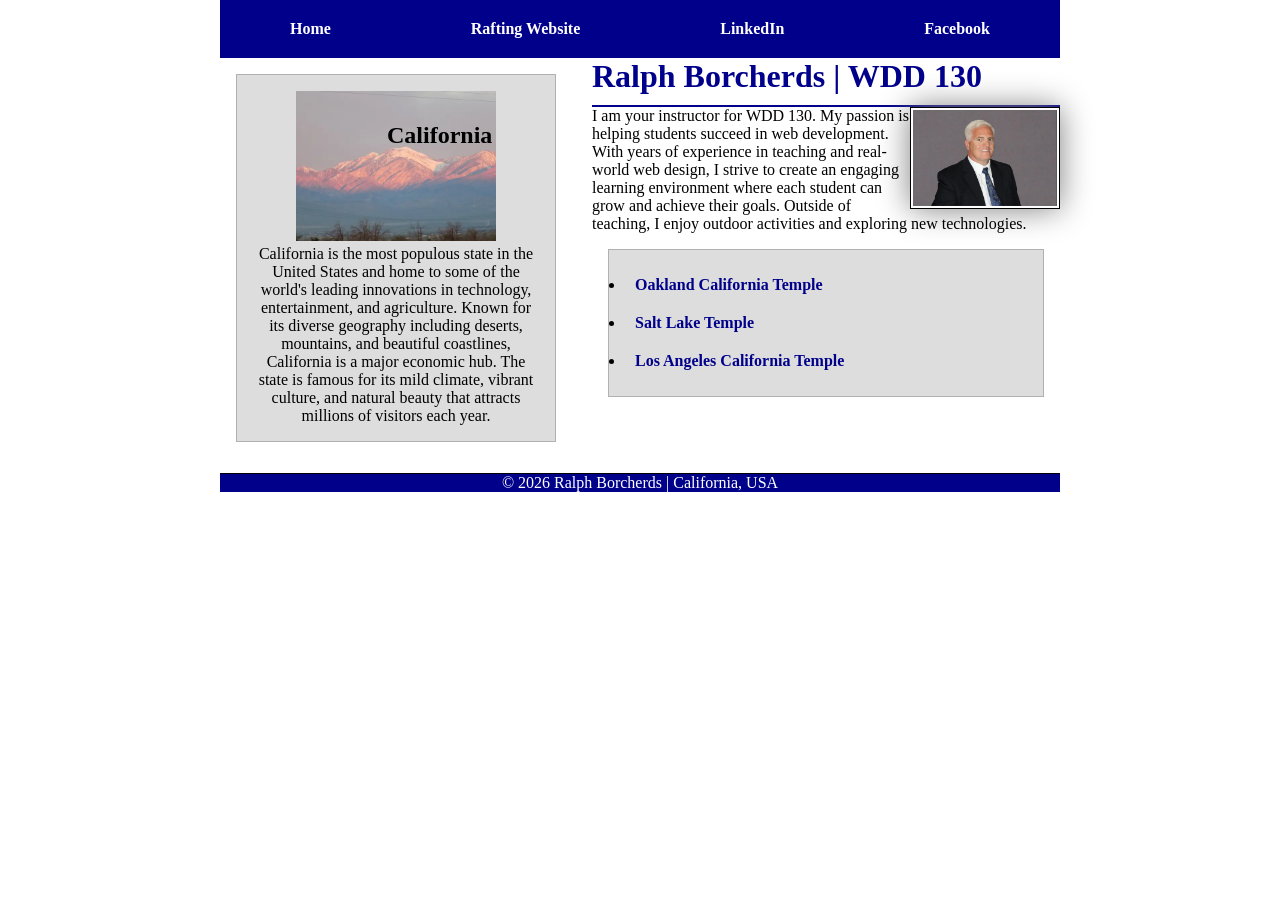
<file: index.html>
<!DOCTYPE html>
<html lang="en">

<head>
    <meta charset="UTF-8">
    <meta name="viewport" content="width=device-width, initial-scale=1.0">
    <meta name="description" content="Ralph Borcherds - WDD 130 Course Homepage">
    <meta name="author" content="Ralph Borcherds">
    <link rel="stylesheet" href="styles/styles.css">
    <title>Ralph Borcherds | WDD 130</title>
</head>

<body>

    <header>
        <nav>
            <a href="#">Home</a>
            <a href="wwr/">Rafting Website</a>
            <a href="https://linkedin.com" target="_blank">LinkedIn</a>
            <a href="https://facebook.com" target="_blank">Facebook</a>
        </nav>
    </header>

    <div class="grid">

        <main>
            <h1>Ralph Borcherds | WDD 130</h1>
            <img src="images/profile.webp" alt="Ralph Borcherds profile picture" width="200">
            <p>I am your instructor for WDD 130. My passion is helping students succeed in web
                development. With years of experience in teaching and real-world web design, I
                strive to
                create an engaging learning environment where each student can grow and achieve
                their
                goals. Outside of teaching, I enjoy outdoor activities and exploring new
                technologies.
            </p>

            <ul class="box">
                <li><a href="https://www.churchofjesuschrist.org/temples/details/oakland-california-temple"
                      target="_blank">Oakland California Temple</a></li>
                <li><a href="https://www.churchofjesuschrist.org/temples/details/salt-lake-temple"
                      target="_blank">Salt Lake Temple</a></li>
                <li><a href="https://www.churchofjesuschrist.org/temples/details/los-angeles-california-temple"
                      target="_blank">Los Angeles California Temple</a></li>
            </ul>
        </main>

        <aside class="box">
            <h2>California</h2>
            <img src="images/ca-desert.webp" alt="California landscape">
            <p>California is the most populous state in the United States and home to some of the
                world's leading innovations in technology, entertainment, and agriculture. Known for
                its
                diverse geography including deserts, mountains, and beautiful coastlines, California
                is
                a major economic hub. The state is famous for its mild climate, vibrant culture, and
                natural beauty that attracts millions of visitors each year.</p>
        </aside>
    </div>

    <footer>
        <p>&copy; 2026 Ralph Borcherds | California, USA</p>
    </footer>
</body>
</html>
</file>
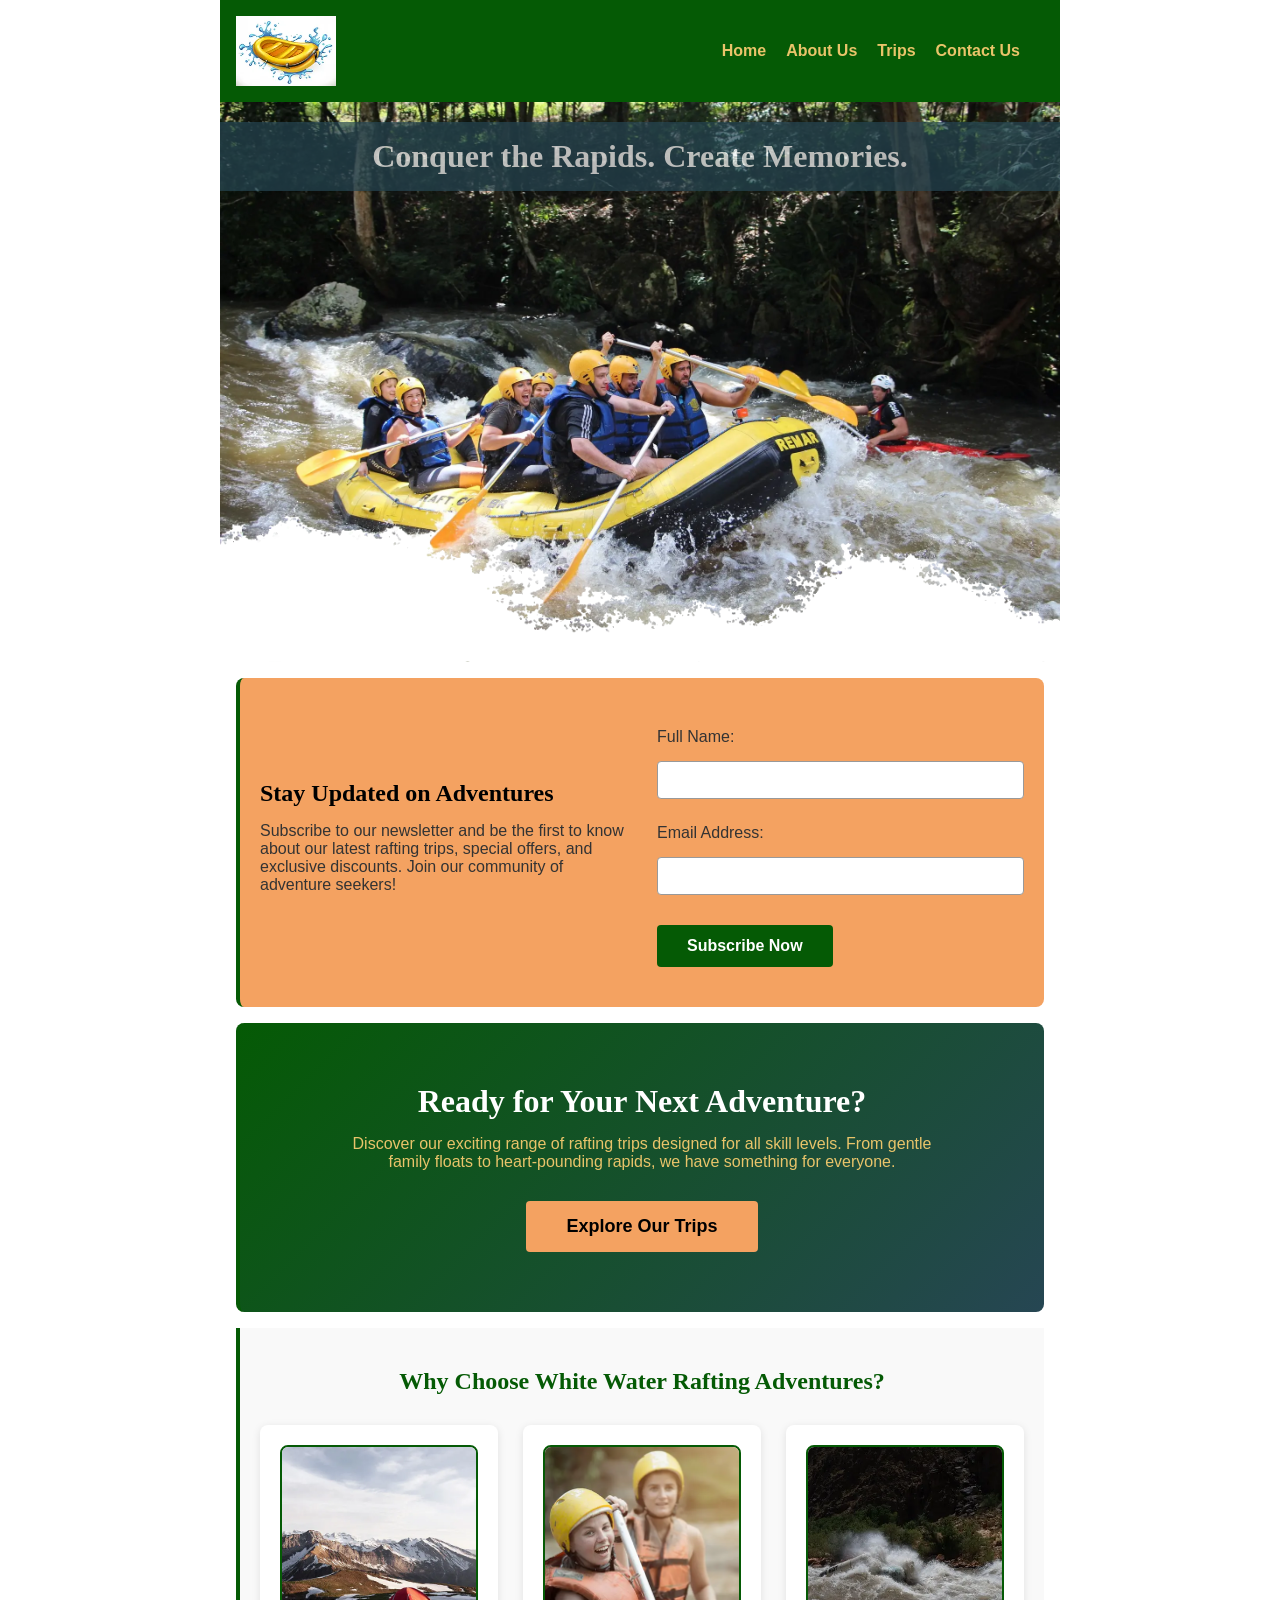
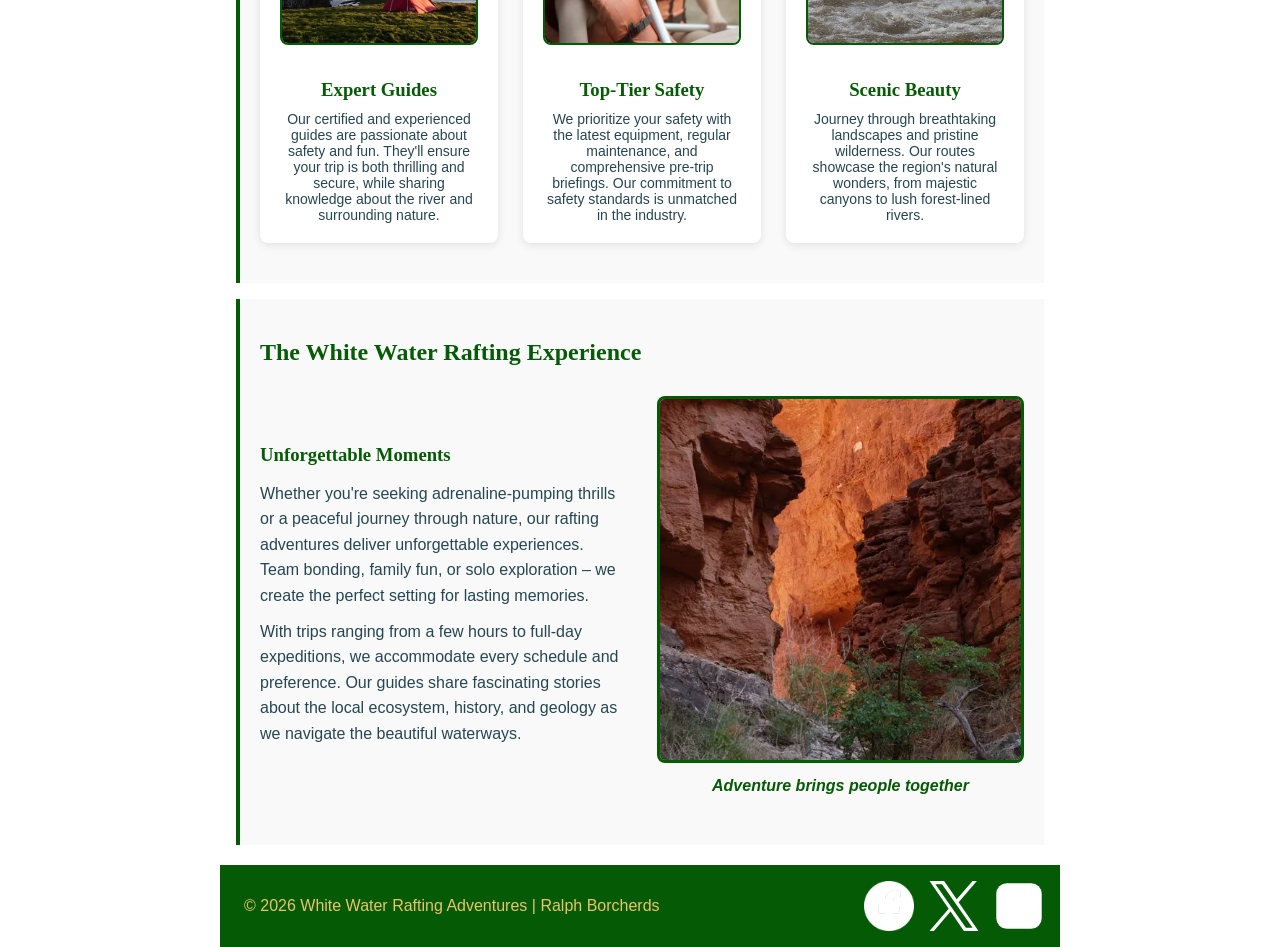
<file: wwr/index.html>
<!DOCTYPE html>
<html lang="en">

<head>
    <meta charset="UTF-8">
    <meta name="viewport" content="width=device-width, initial-scale=1.0">
    <meta name="description"
      content="White Water Rafting Adventures - Experience thrilling white water rafting expeditions with expert guides and unforgettable memories.">
    <meta name="author" content="Ralph Borcherds">
    <link rel="stylesheet" href="styles/rafting.css">
    <title>White Water Rafting Adventures - Home</title>
</head>

<body>

    <header>
        <img src="images/logo-raft-200x139.webp" alt="White Water Rafting Adventures Logo">
        <nav>
            <ul>
                <li><a href="index.html">Home</a></li>
                <li><a href="about.html">About Us</a></li>
                <li><a href="trips.html">Trips</a></li>
                <li><a href="contact.html">Contact Us</a></li>
            </ul>
        </nav>
    </header>

    <main>
        <div class="hero">
            <img src="images/hero-trans-1920x1280.webp" alt="White water rafting adventure">
            <h1>Conquer the Rapids. Create Memories.</h1>
        </div>

        <section class="newsletter-section">
            <div class="newsletter-container">
                <div class="newsletter-text">
                    <h2>Stay Updated on Adventures</h2>
                    <p>Subscribe to our newsletter and be the first to know about our latest rafting
                        trips, special offers, and exclusive discounts. Join our community of
                        adventure seekers!</p>
                </div>
                <form class="newsletter-form">
                    <fieldset>
                        <legend>Newsletter Signup</legend>
                        <label for="nl-name">Full Name:</label>
                        <input type="text" id="nl-name" name="name" required>

                        <label for="nl-email">Email Address:</label>
                        <input type="email" id="nl-email" name="email" required>

                        <button type="submit" class="submit-btn">Subscribe Now</button>
                    </fieldset>
                </form>
            </div>
        </section>

        <section class="cta-section">
            <div class="cta-content">
                <h2>Ready for Your Next Adventure?</h2>
                <p>Discover our exciting range of rafting trips designed for all skill levels. From
                    gentle family floats to heart-pounding rapids, we have something for everyone.
                </p>
                <a href="trips.html" class="cta-btn">Explore Our Trips</a>
            </div>
        </section>

        <section class="offerings-section">
            <h2>Why Choose White Water Rafting Adventures?</h2>
            <div class="offerings-grid">
                <div class="offering-card">
                    <img src="images/tent.webp" alt="Expert guides leading a rafting trip">
                    <h3>Expert Guides</h3>
                    <p>Our certified and experienced guides are passionate about safety and fun.
                        They'll ensure your trip is both thrilling and secure, while sharing
                        knowledge about the river and surrounding nature.</p>
                </div>
                <div class="offering-card">
                    <img src="images/happy-client-600x400.webp" alt="Safety equipment and gear">
                    <h3>Top-Tier Safety</h3>
                    <p>We prioritize your safety with the latest equipment, regular maintenance, and
                        comprehensive pre-trip briefings. Our commitment to safety standards is
                        unmatched in the industry.</p>
                </div>
                <div class="offering-card">
                    <img src="images/hermit1-500x375.webp" alt="Beautiful scenic river landscape">
                    <h3>Scenic Beauty</h3>
                    <p>Journey through breathtaking landscapes and pristine wilderness. Our routes
                        showcase the region's natural wonders, from majestic canyons to lush
                        forest-lined rivers.</p>
                </div>
            </div>
        </section>

        <section class="experience-section">
            <h2>The White Water Rafting Experience</h2>
            <div class="experience-grid">
                <div class="experience-text">
                    <h3>Unforgettable Moments</h3>
                    <p>Whether you're seeking adrenaline-pumping thrills or a peaceful journey
                        through nature, our rafting adventures deliver unforgettable experiences.
                        Team bonding, family fun, or solo exploration – we create the perfect
                        setting for lasting memories.</p>
                    <p>With trips ranging from a few hours to full-day expeditions, we accommodate
                        every schedule and preference. Our guides share fascinating stories about
                        the local ecosystem, history, and geology as we navigate the beautiful
                        waterways.</p>
                </div>
                <figure class="experience-img">
                    <img src="images/side-canyon-sq.webp"
                      alt="Happy group of rafters enjoying their adventure">
                    <figcaption>Adventure brings people together</figcaption>
                </figure>
            </div>
        </section>
    </main>

    <footer>
        <p>&copy; 2026 White Water Rafting Adventures | Ralph Borcherds</p>
        <nav class="socialmedia">
            <a href="https://facebook.com">
                <img src="images/facebook-128x128.webp" alt="Facebook Icon">
            </a>
            <a href="https://linkedin.com">
                <img src="images/x-bw-1200x1227.svg" alt="LinkedIn Icon">
            </a>
            <a href="https://instagram.com">
                <img src="images/insta-square-150x150.svg" alt="Instagram Icon">
            </a>
        </nav>
    </footer>
</body>

</html>
</file>
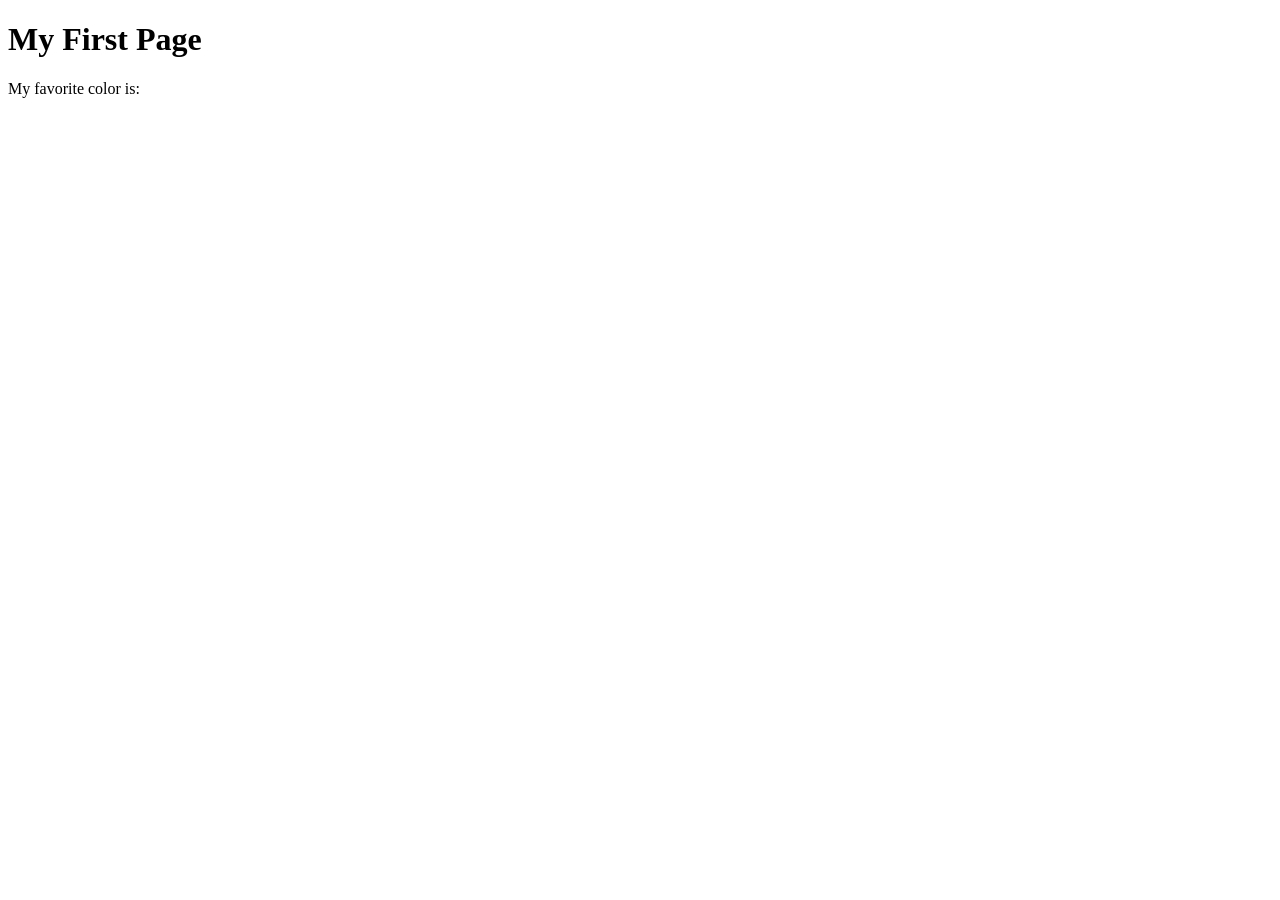
<file: week01/first-page.html>
<!DOCTYPE html>
<html lang="en">
<head>
    <meta charset="UTF-8">
    <meta name="viewport" content="width=device-width, initial-scale=1.0">
    <title>My First Page</title>
</head>
<body>
    <h1>My First Page</h1>
    <p>My favorite color is: </p>
</body>
</html>
</file>
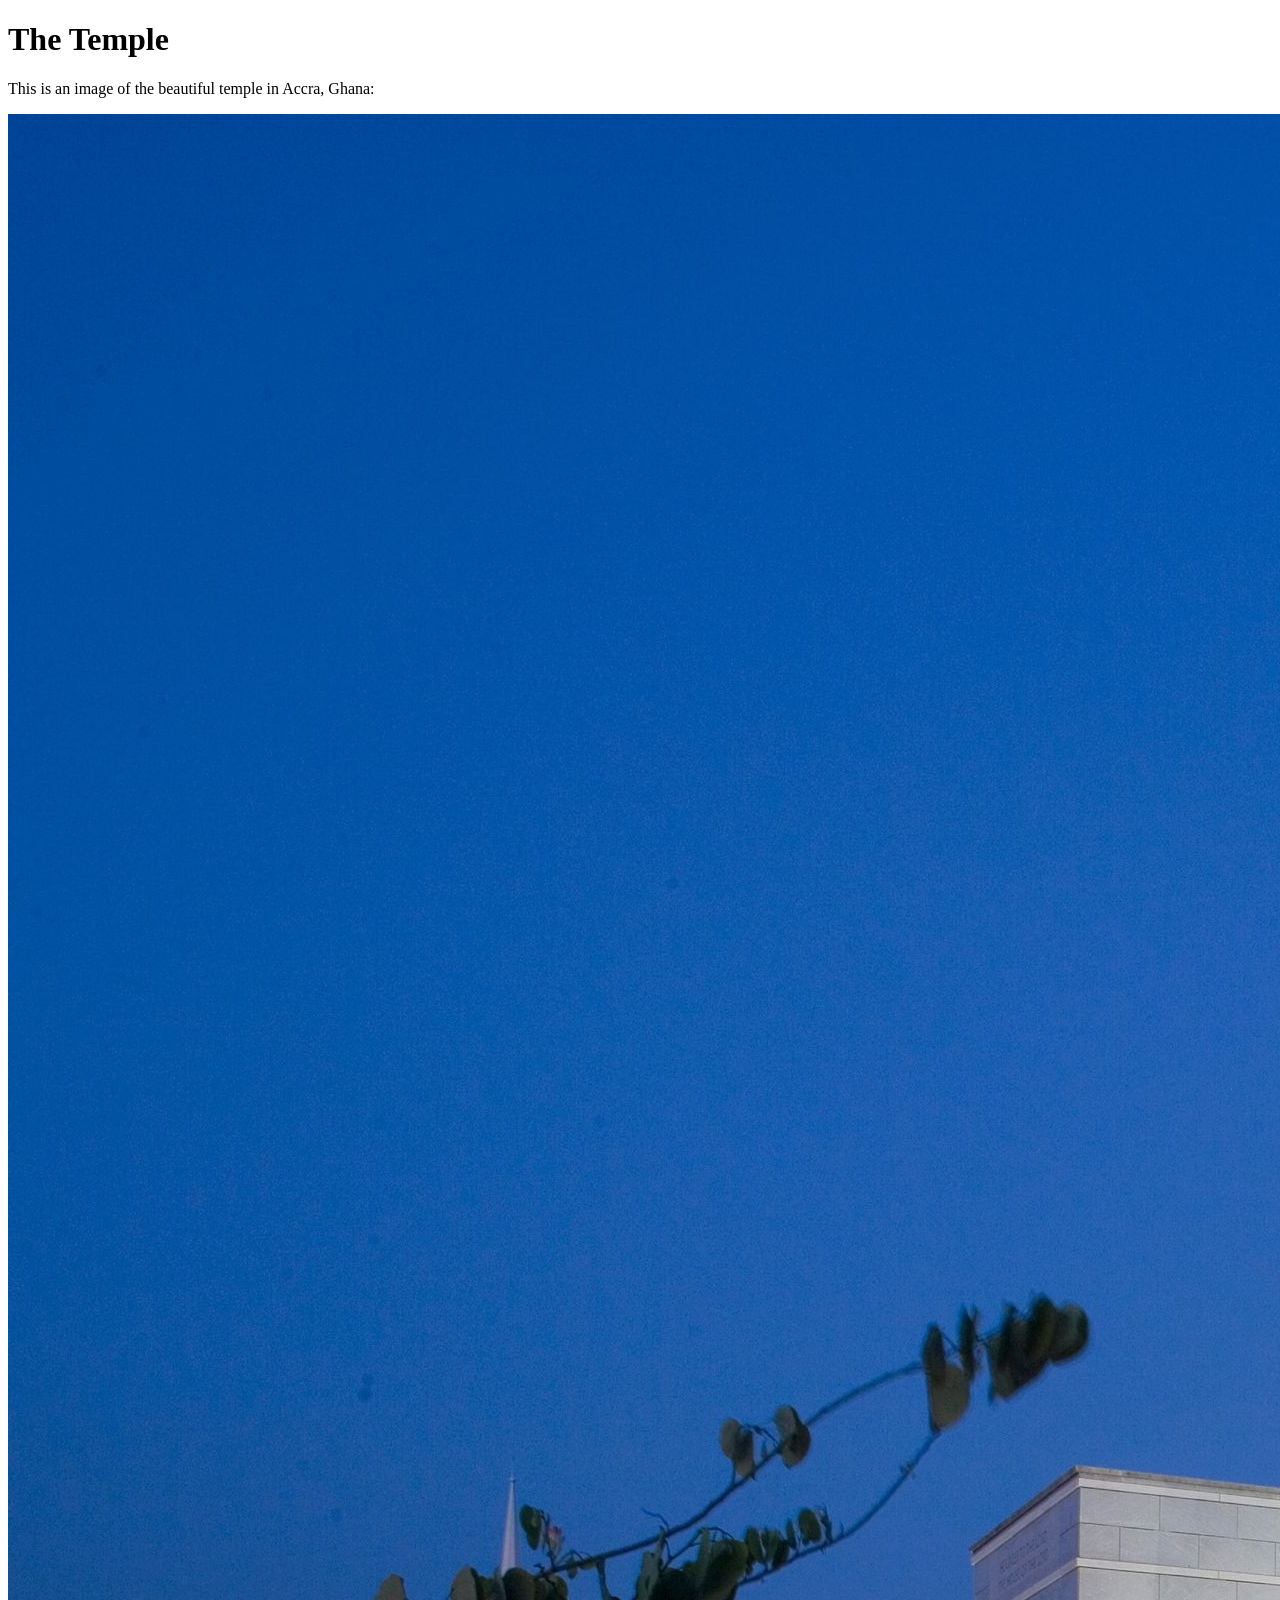
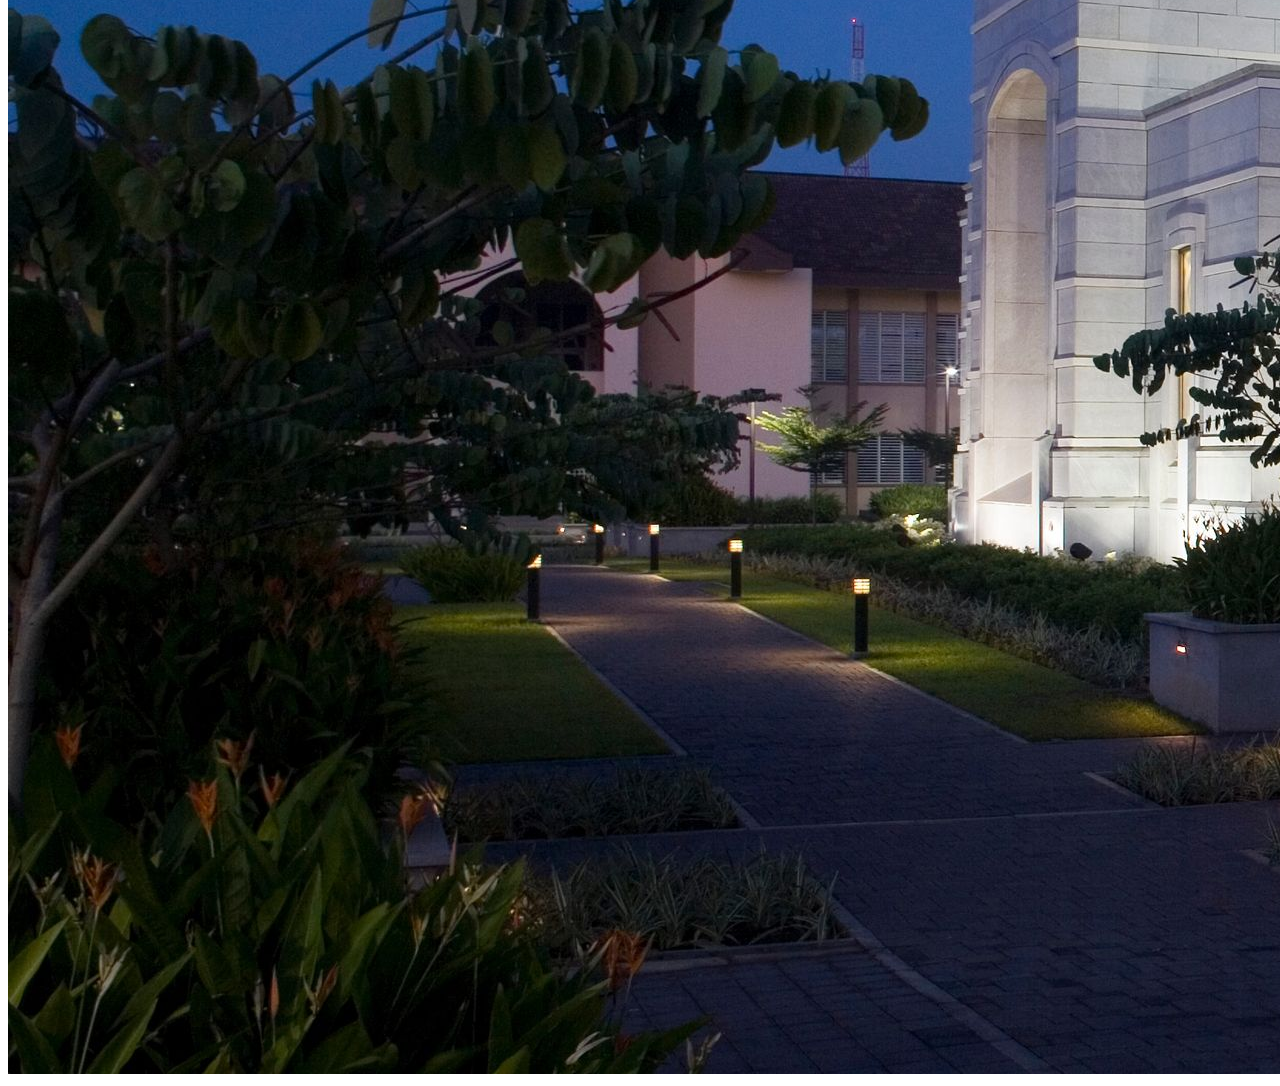
<file: week01/images.html>
<!DOCTYPE html>
<html lang="en">
<head>
    <meta charset="UTF-8">
    <meta name="viewport" content="width=device-width, initial-scale=1.0">
    <title>Temple Image</title>
</head>
<body>
    <h1>The Temple</h1>
    <p>This is an image of the beautiful temple in Accra, Ghana:</p>
    <img src="images/temple-large.jpeg" alt="The Accra Ghana Temple">
    
</body>
</html>
</file>
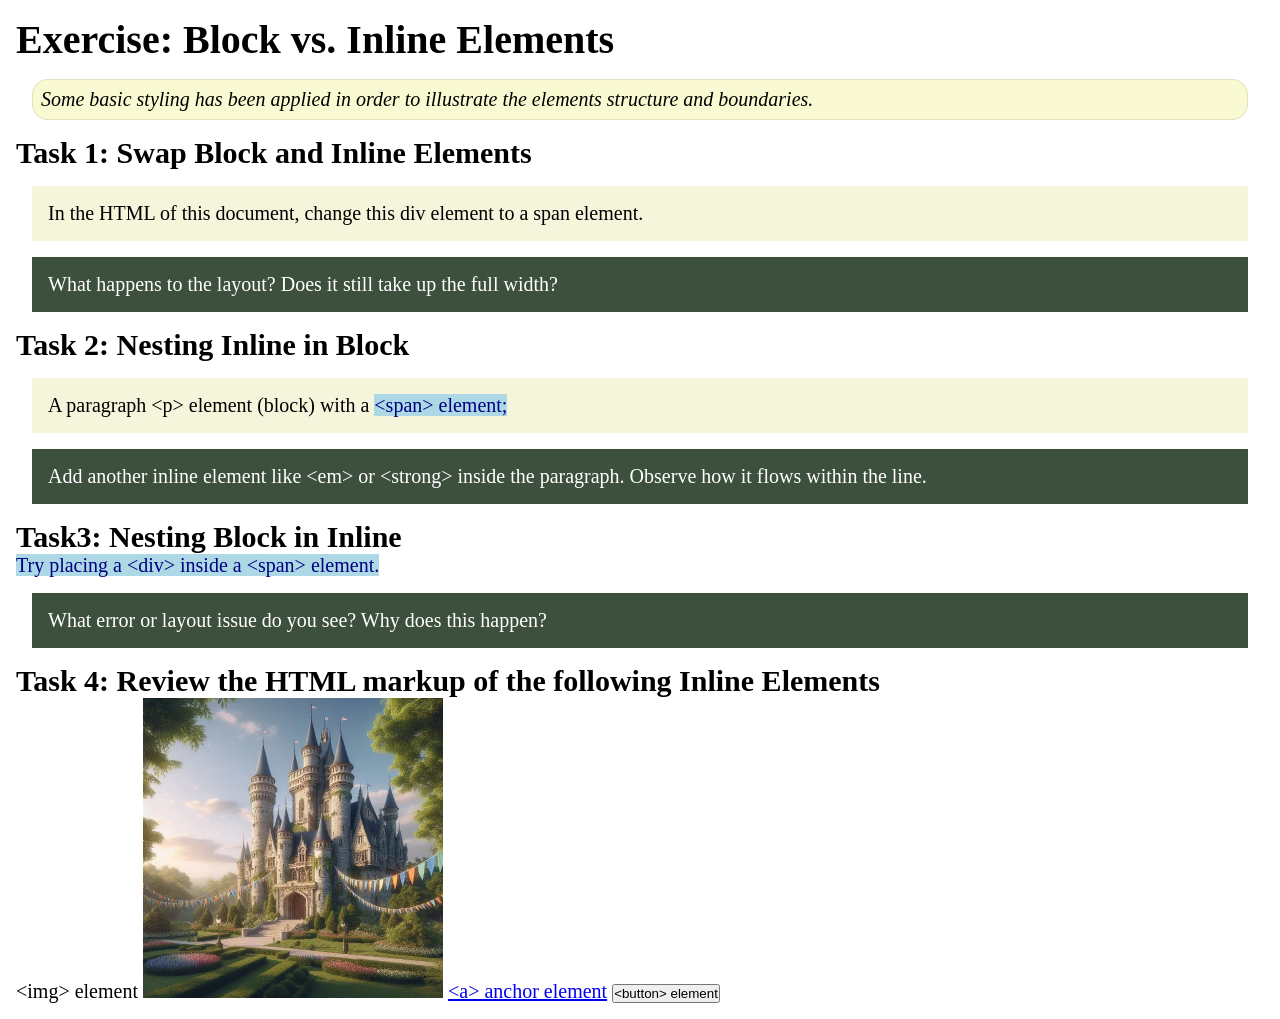
<file: week02/block-vs-inline.html>
<!DOCTYPE html>
<html lang="en">

<head>
    <meta charset="UTF-8">
    <meta name="viewport" content="width=device-width, initial-scale=1.0">
    <title>Exercise: Block vs. Inline Elements</title>
    <link rel="stylesheet" href="styles/block-vs-inline.css">
</head>

<body>
    <main>
        <h1>Exercise: Block vs. Inline Elements</h1>
        <p class="note">Some basic styling has been applied in order to illustrate the elements structure and
            boundaries.</p>

        <h2>Task 1: Swap Block and Inline Elements</h2>
        <div>In the HTML of this document, change this div element to a span element.</div>

        <p class="question">What happens to the layout? Does it still take up the full width?</p>

        <h2>Task 2: Nesting Inline in Block</h2>
        <p>A paragraph &lt;p&gt; element (block) with a <span>&lt;span&gt; element;</span></p>
        <p class="question">Add another inline element like &lt;em&gt; or &lt;strong&gt; inside the paragraph. Observe
            how it flows within the line.</p>

        <h2>Task3: Nesting Block in Inline</h2>
        <span>Try placing a &lt;div&gt; inside a &lt;span&gt; element.</span>
            <p class="question">What error or layout issue do you see? Why does this happen?</p>


            <h2>Task 4: Review the HTML markup of the following Inline Elements</h2>
        &lt;img&gt; element
        <img src="images/castle.webp" alt="placeholder image (images are inline)" width="300" height="300">
        <a href="https://churchofjesuschrist.org">&lt;a&gt; anchor element</a>
        <button type="button">&lt;button&gt; element</button>
    </main>
</body>

</html>
</file>
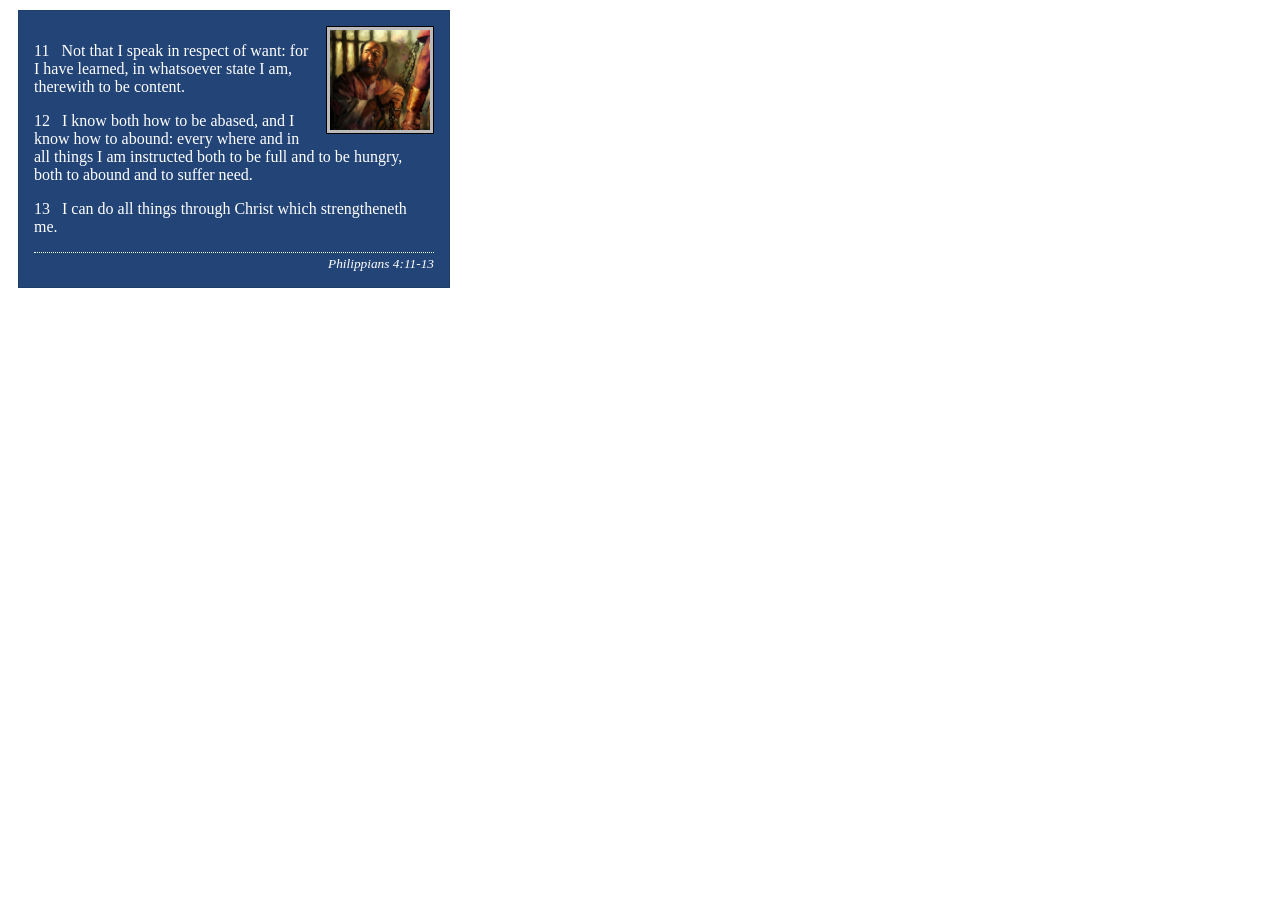
<file: week02/box-model-solution.html>
<!DOCTYPE html>
<html lang="en">
<head>
    <meta charset="UTF-8">
    <meta name="viewport" content="width=device-width, initial-scale=1.0">
    <title>Box Model Activity</title>
    <link rel="stylesheet" href="styles/box-model-solution.css">
</head>
<body>
    <main>
        <div class="callout">
            <img src="images/apostle-paul-imprisoned.webp" alt="Paul the Apostle - Imprisoned in Rome" width="200" height="200">
            <blockquote>
                <p>11 &nbsp; Not that I speak in respect of want: for I have learned, in whatsoever state I am, therewith to be content.</p>
                <p>12 &nbsp; I know both how to be abased, and I know how to abound: every where and in all things I am instructed both to be full and to be hungry, both to abound and to suffer need.</p>
                <p>13 &nbsp; I can do all things through Christ which strengtheneth me.</p>
            </blockquote>
            <cite>Philippians 4:11-13</cite>
        </div>
    </main>
</body>
</html>
</file>
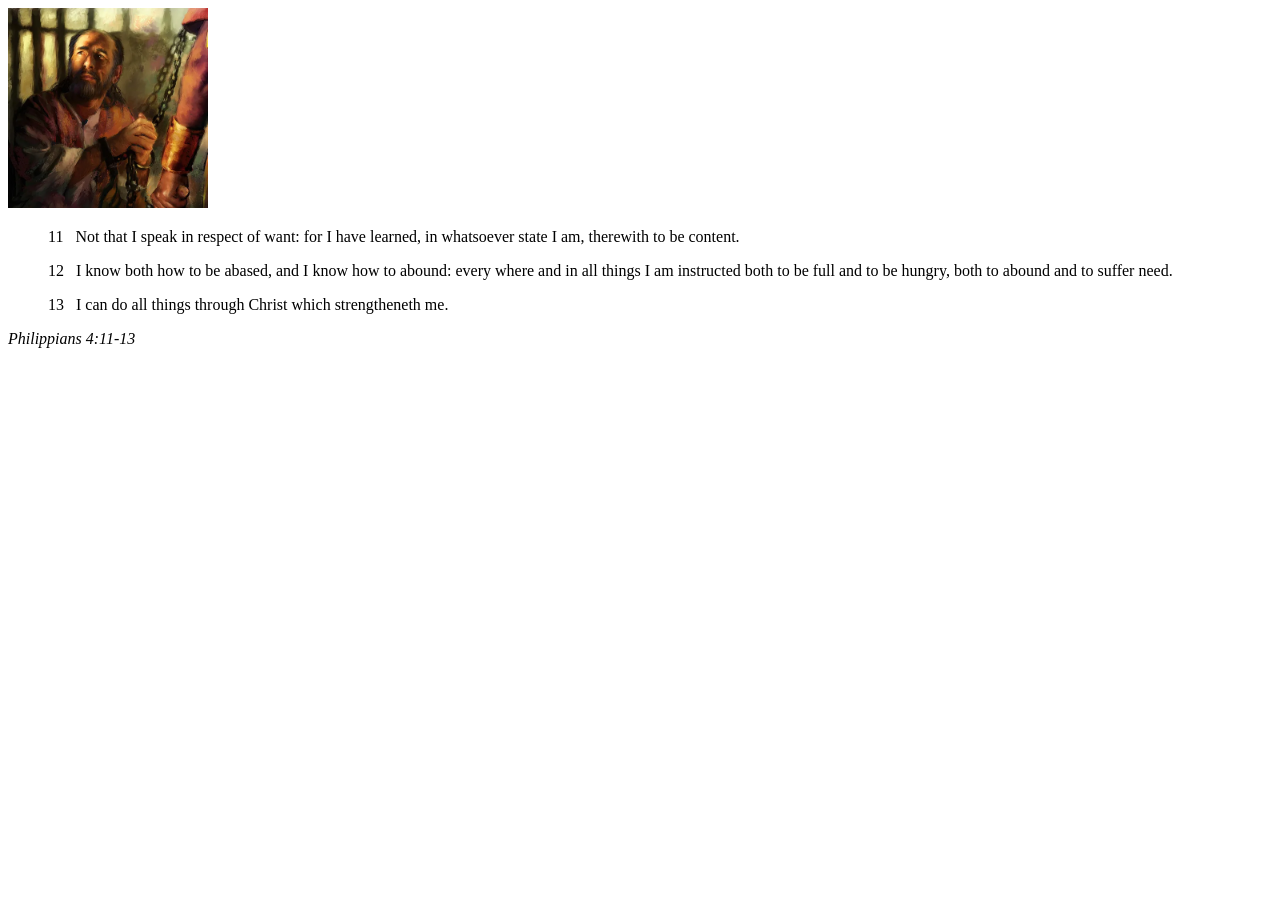
<file: week02/box-model.html>
<!DOCTYPE html>
<html lang="en">
<head>
    <meta charset="UTF-8">
    <meta name="viewport" content="width=device-width, initial-scale=1.0">
    <title>Box Model Activity</title>
</head>
<body>
    <main>
        <div class="callout">
            <img src="images/apostle-paul-imprisoned.webp" alt="Paul the Apostle - Imprisoned in Rome" width="200" height="200">
            <blockquote>
                <p>11 &nbsp; Not that I speak in respect of want: for I have learned, in whatsoever state I am, therewith to be content.</p>
                <p>12 &nbsp; I know both how to be abased, and I know how to abound: every where and in all things I am instructed both to be full and to be hungry, both to abound and to suffer need.</p>
                <p>13 &nbsp; I can do all things through Christ which strengtheneth me.</p>
            </blockquote>
            <cite>Philippians 4:11-13</cite>
        </div>
    </main>
</body>
</html>
</file>
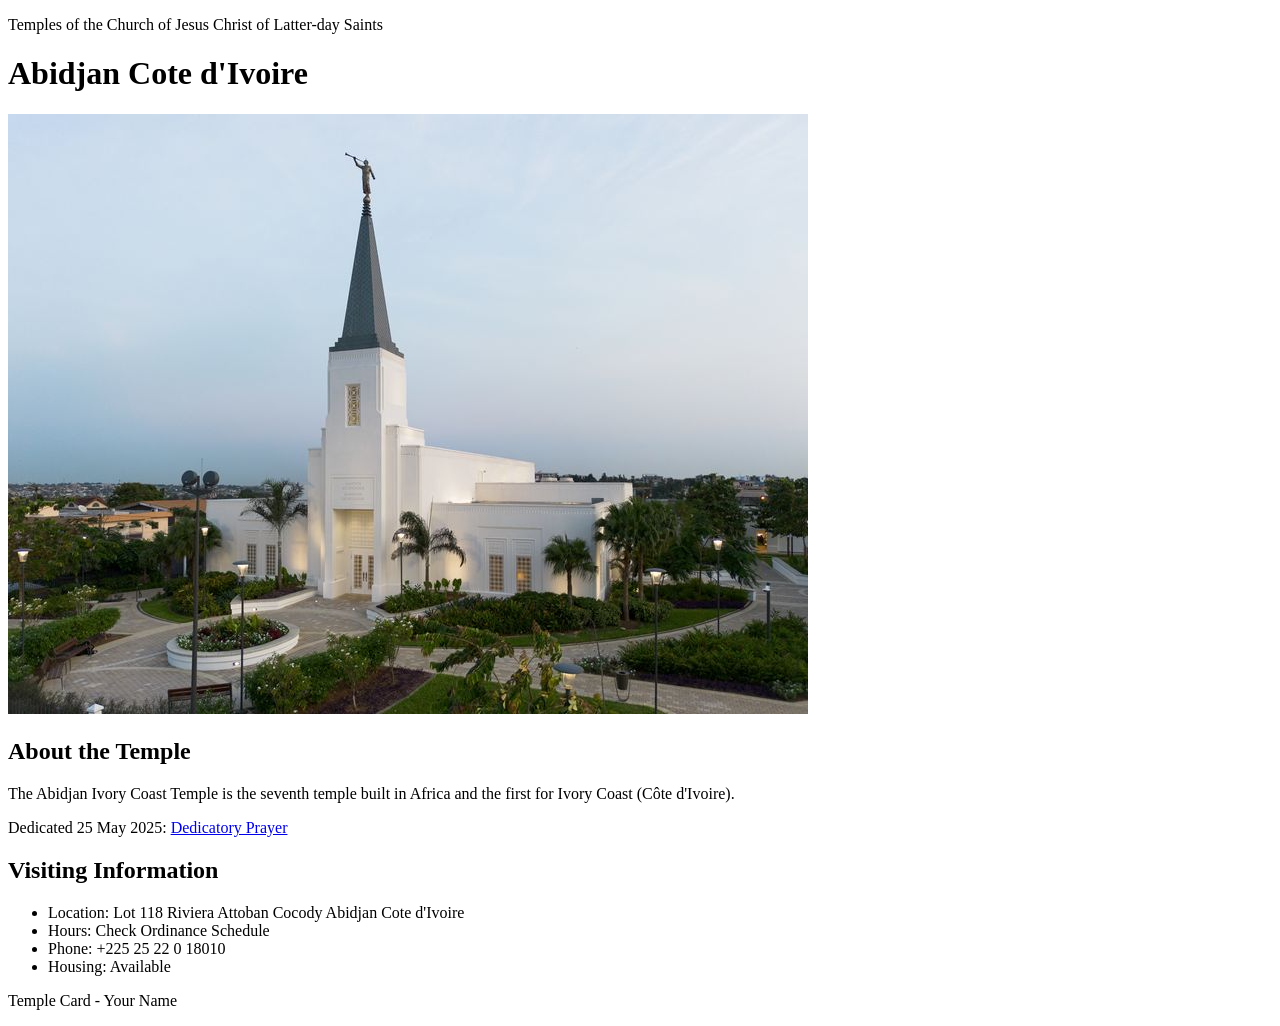
<file: week02/temple.html>
<!DOCTYPE html>
<html lang="en">

<head>
    <meta charset="UTF-8">
    <meta name="viewport" content="width=device-width, initial-scale=1.0">
    <title>Temple Card - Abidjan Cote d'Ivoire</title>
</head>

<body>
    <header>
        <p>Temples of the Church of Jesus Christ of Latter-day Saints</p>
    </header>
    <main>
        <h1>Abidjan Cote d'Ivoire</h1>
        <picture>
            <img src="images/abidjan-ivory-coast.jpeg" alt="Abidjan Cote d'Ivoire Temple">
        </picture>
        <section>
            <h2>About the Temple</h2>
            <p>The Abidjan Ivory Coast Temple is the seventh temple built in Africa and the first for Ivory Coast (Côte
                d'Ivoire).</p>
            <p>Dedicated 25 May 2025: <a
                    href="https://www.churchofjesuschrist.org/temples/dedicatory-prayer/abidjan-ivory-coast-temple/2025-05-25?lang=eng"
                    target="_blank" rel="noopener noreferrer">Dedicatory Prayer</a></p>
        </section>
        <section>
            <h2>Visiting Information</h2>
            <ul>
                <li>Location: Lot 118 Riviera Attoban Cocody Abidjan Cote d'Ivoire</li>
                <li>Hours: Check Ordinance Schedule</li>
                <li>Phone: +225 25 22 0 18010</li>
                <li>Housing: Available</li>
            </ul>
        </section>
    </main>
    <footer>
        <p>Temple Card - Your Name</p>
    </footer>
</body>

</html>
</file>
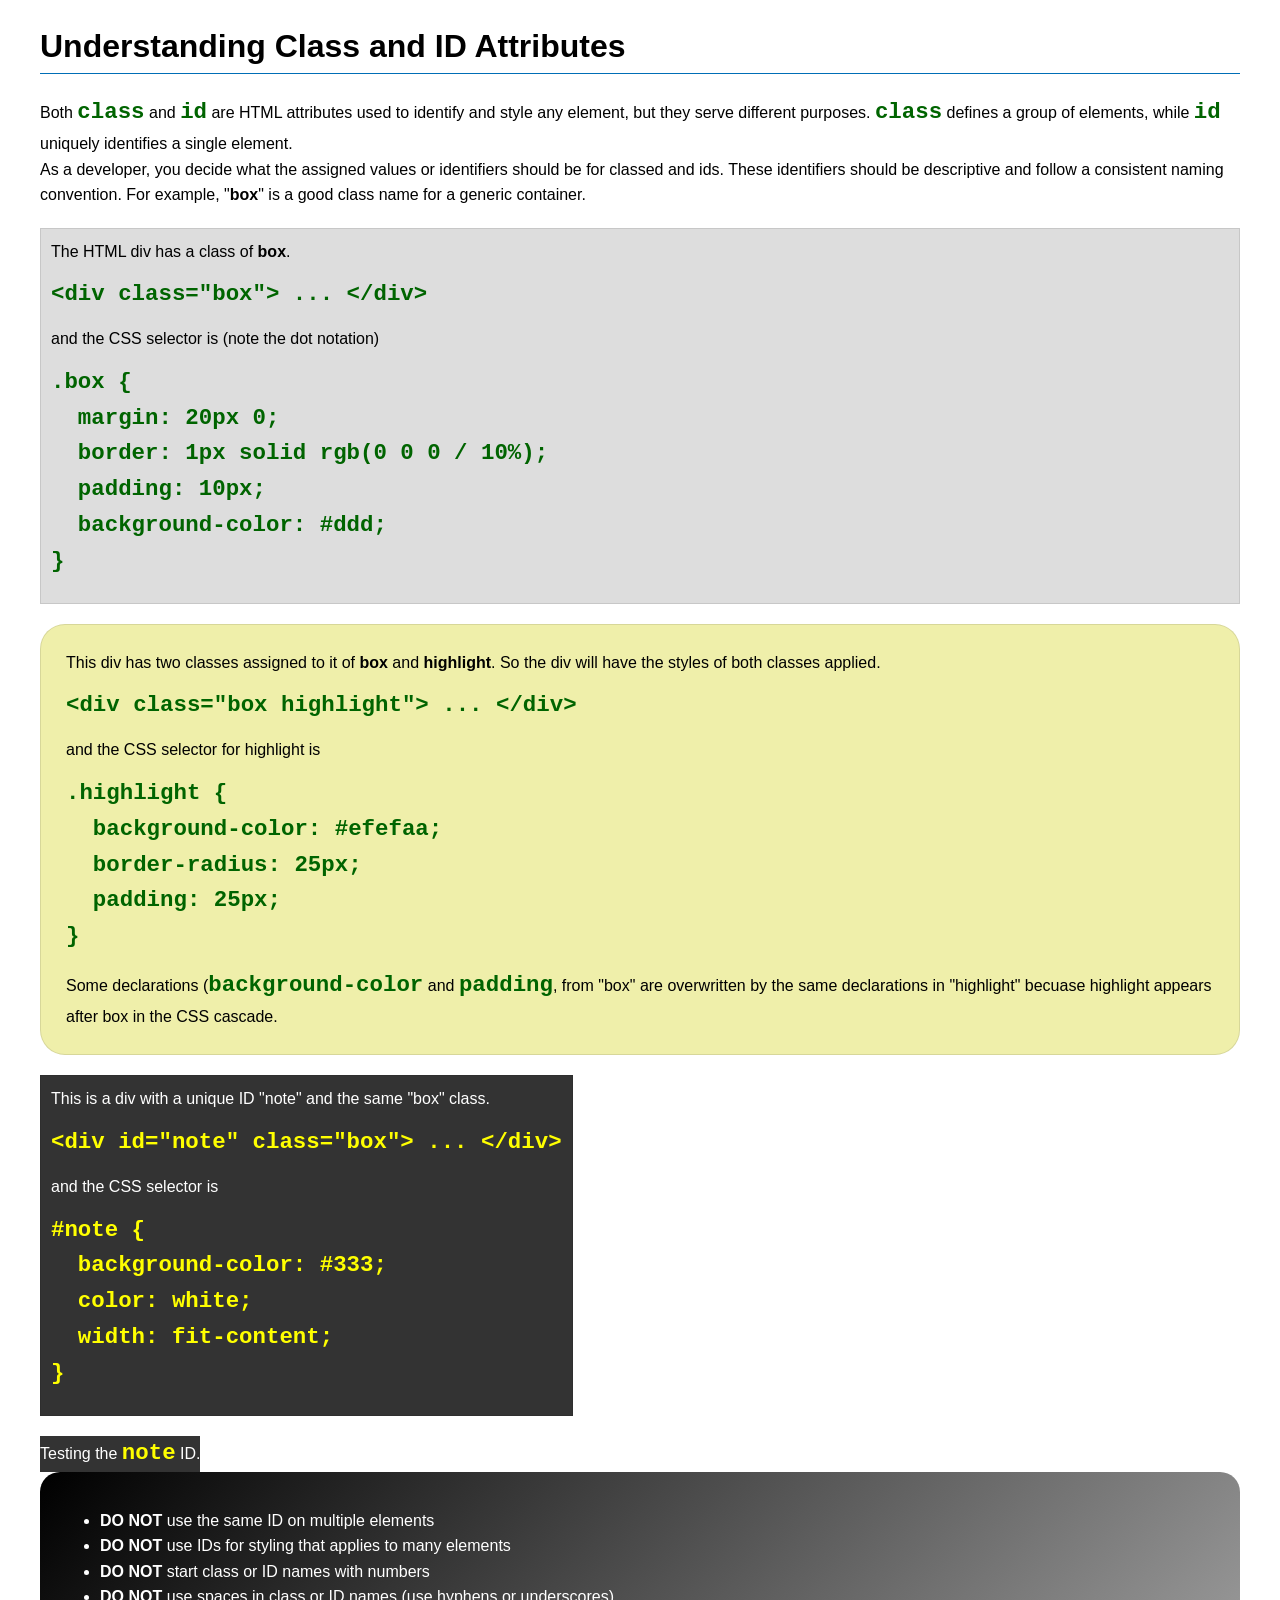
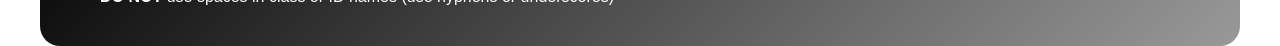
<file: week03/class-and-id.html>
<!DOCTYPE html>
<html lang="en">

<head>
    <meta charset="UTF-8">
    <meta name="viewport" content="width=device-width, initial-scale=1.0">
    <title>Class vs ID Attributes</title>
    <link rel="stylesheet" href="styles/class-and-id.css">
</head>

<body>
    <h1>Understanding Class and ID Attributes</h1>
    <p>Both <code>class</code> and <code>id</code> are HTML attributes used to identify and style any element, but they
        serve different purposes. <code>class</code> defines a group of elements, while <code>id</code> uniquely
        identifies a single element.</p>
    <p>As a developer, you decide what the assigned values or identifiers should be for classed and ids. These
        identifiers should be
        descriptive and follow a consistent naming convention. For example, "<strong>box</strong>" is a good class name
        for a generic container.</p>
    <div class="box">
        <p>The HTML div has a class of <strong>box</strong>.</p>
        <pre><code class="html">&lt;div class="box"&gt; ... &lt;/div&gt;</code></pre>
        and the CSS selector is (note the dot notation)
        <pre><code class="css">.box {
  margin: 20px 0;
  border: 1px solid rgb(0 0 0 / 10%);
  padding: 10px;
  background-color: #ddd; 
}</code></pre>
    </div>

    <div class="box highlight">
        <p>This div has two classes assigned to it of <strong>box</strong> and <strong>highlight</strong>. So the div
            will have the styles of both classes applied.</p>
        <pre><code class="html">&lt;div class="box highlight"&gt; ... &lt;/div&gt;</code></pre>
        and the CSS selector for highlight is
        <pre><code class="css">.highlight {
  background-color: #efefaa;
  border-radius: 25px;
  padding: 25px;
}</code></pre>
<p>Some declarations (<code>background-color</code> and <code>padding</code>, from "box" are overwritten by the same declarations in "highlight" becuase highlight appears after box in the CSS cascade.</p>
    </div>

    <div id="note" class="box">
        <p>This is a div with a unique ID "note" and the same "box" class.</p>
        <pre><code class="html">&lt;div id="note" class="box"&gt; ... &lt;/div&gt;</code></pre>
        and the CSS selector is
        <pre><code class="css">#note {
  background-color: #333;
  color: white;
  width: fit-content;
}</code></pre>
    </div>

    <div id="note">
        <p>Testing the <code>note</code> ID.</p>
    </div>

    <section id="best-practice">
        <ul>
            <li><strong>DO NOT</strong> use the same ID on multiple elements</li>
            <li><strong>DO NOT</strong> use IDs for styling that applies to many elements</li>
            <li><strong>DO NOT</strong> start class or ID names with numbers</li>
            <li><strong>DO NOT</strong> use spaces in class or ID names (use hyphens or underscores)</li>
        </ul>
    </section>




</body>

</html>
</file>
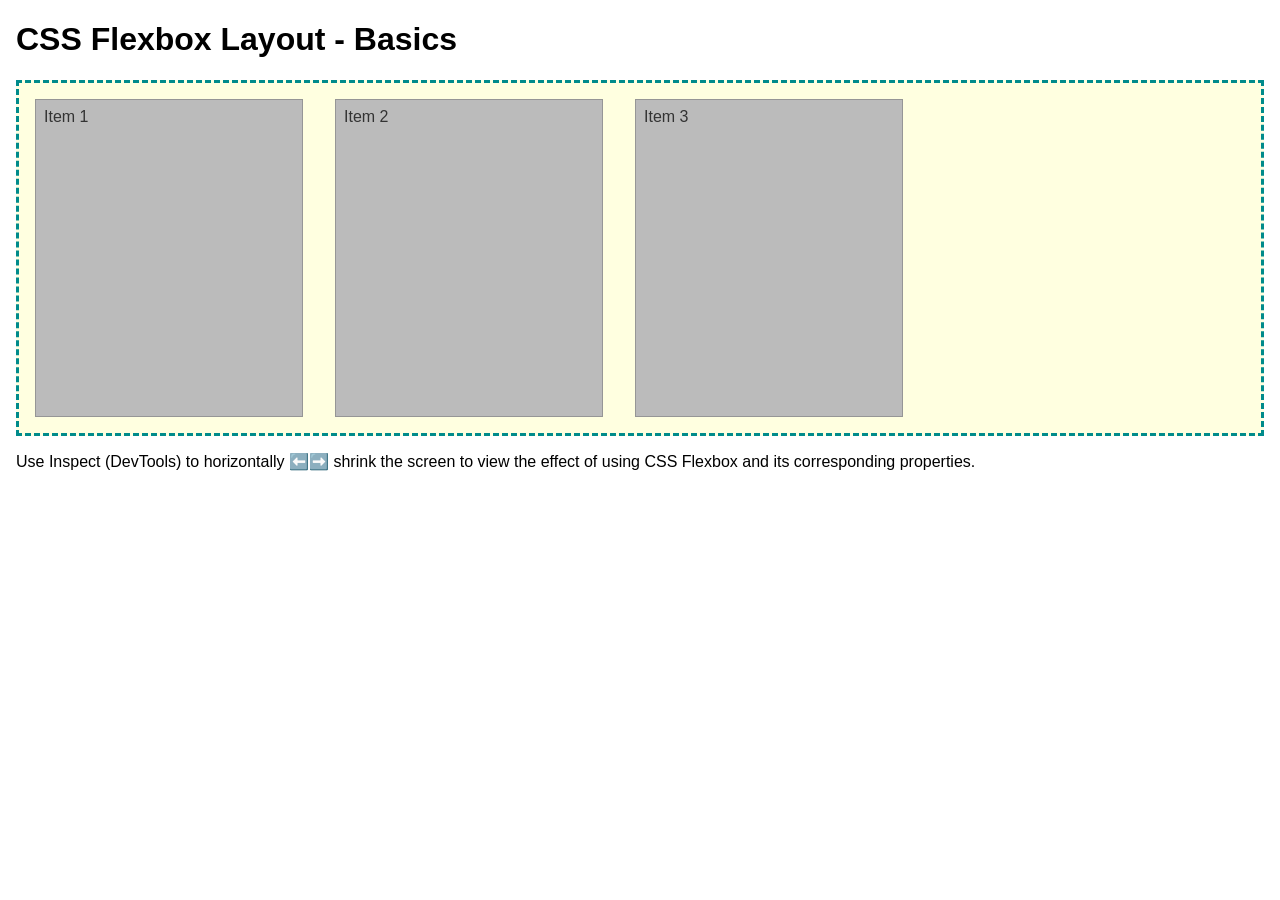
<file: week04/flexbox-layout.html>
<!DOCTYPE html>
<html lang="en">
<head>
    <meta charset="UTF-8">
    <meta name="viewport" content="width=device-width, initial-scale=1.0">
    <title>CSS Flexbox Layout - Basics</title>
    <link rel="stylesheet" href="styles/flexbox.css">
</head>
<body>
    <main>
        <h1>CSS Flexbox Layout - Basics</h1>
        <div class="flex-container">
            <div class="flex-item item1">Item 1</div>
            <div class="flex-item item2">Item 2</div>
            <div class="flex-item item3">Item 3</div>
        </div>
        <p>Use Inspect (DevTools) to horizontally ⬅️➡️ shrink the screen to view the effect of using CSS Flexbox and its corresponding properties.</p>
    </main>
</body>
</html>
</file>
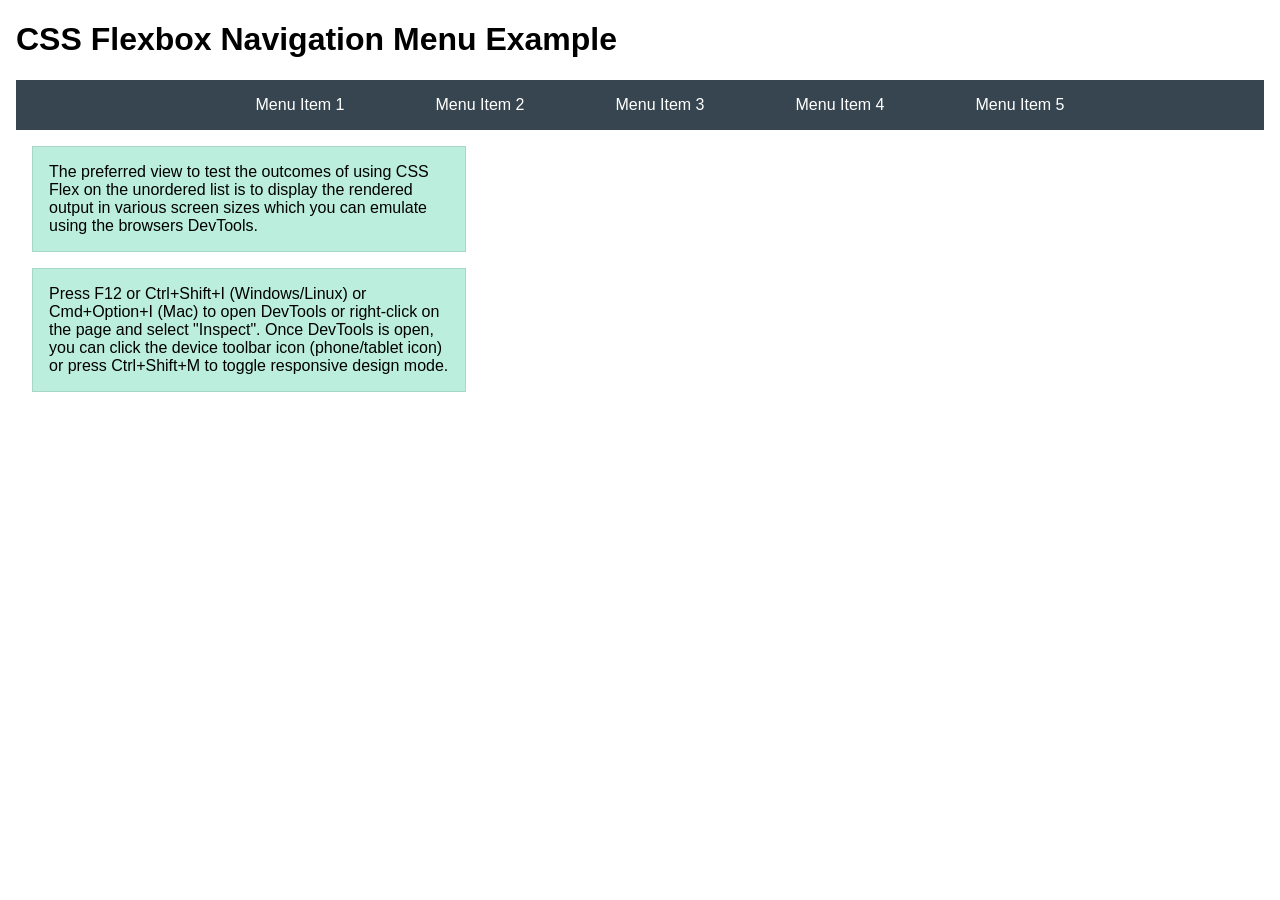
<file: week04/flexbox-menu.html>
<!DOCTYPE html>
<html lang="en">
<head>
    <meta charset="UTF-8">
    <meta name="viewport" content="width=device-width, initial-scale=1.0">
    <title>CSS Flexbox - Navigation Menu</title>
    <link rel="stylesheet" href="styles/flexbox-menu.css">
</head>
<body>
    <main>
        <h1>CSS Flexbox Navigation Menu Example</h1>
        <nav>
            <ul>
                <li><a href="#">Menu Item 1</a></li>
                <li><a href="#">Menu Item 2</a></li>
                <li><a href="#">Menu Item 3</a></li>
                <li><a href="#">Menu Item 4</a></li>
                <li><a href="#">Menu Item 5</a></li>
            </ul>
        </nav>
        <p>The preferred view to test the outcomes of using CSS Flex on the unordered list is to display the rendered output in various screen sizes which you can emulate using the browsers DevTools.</p>

        <p>Press F12 or Ctrl+Shift+I (Windows/Linux) or Cmd+Option+I (Mac) to open DevTools or right-click on the page and select "Inspect". Once DevTools is open, you can click the device toolbar icon (phone/tablet icon) or press Ctrl+Shift+M to toggle responsive design mode.</p>

                      
        
    </main>
</body>
</html>
</file>
<file: styles/styles.css>
* {
    margin: 0;
    padding: 0;
    box-sizing: border-box;
}

header,
.grid,
footer {
    max-width: 840px;
    margin: 0 auto;
}

header {
    background-color: darkblue;
    color: white;
}

nav {
    display: flex;
    justify-content: space-around;
    align-items: center;
}

nav a {
    color: white;
    text-decoration: none;
    padding: 20px;
    display: block;
    font-weight: bold;
}

nav a:hover {
    background-color: rgba(255, 255, 255, 0.1);
}

h1 {
    color: darkblue;
    border-bottom: 2px solid darkblue;
    padding-bottom: 10px;
}

main {
    max-width: 840px;
}

.grid {
    display: grid;
    grid-template-columns: 1fr 2fr;
    gap: 20px;
    align-items: start;
}

.grid main {
    order: 2;
}

.grid aside {
    order: 1;
}

main img {
    width: 150px;
    height: auto;
    border: 1px solid black;
    padding: 2px;
    box-shadow: 0 0 30px gray;
    float: right;
}

aside {
    width: 20rem;
    text-align: center;
    position: relative;
}

aside img {
    width: 200px;
    height: auto;
}

p {
    padding: 0;
}

/* Class Selectors */
.box {
    margin: 1rem;
    border: 1px solid rgb(0 0 0 / 0.2);
    padding: 1rem;
    background-color: #ddd;
    color: #000;
}

.box ul {
    list-style: none;
}

.box li {
    padding: 10px;
    text-align: left;
}

.box a {
    color: darkblue;
    text-decoration: none;
    font-weight: bold;
}

.box a:hover {
    text-decoration: underline;
}

aside h2 {
    position: absolute;
    top: 47px;
    left: 150px;
}

footer {
    margin-top: 15px;
    border-top: 1px solid #000;
    text-align: center;
    background-color: darkblue;
    color: white;
}
</file>
<file: wwr/styles/rafting.css>
:root {
    --primary-color: #055a05;
    --secondary-color: #f4a261;
    --accent1-color: #264653;
    --accent2-color: #e9c46a;
    --heading-font: "Times New Roman", "Georgia", serif;
    --body-font: Arial, Helvetica, sans-serif;
}

* {
    margin: 0;
    padding: 0;
    box-sizing: border-box;
}

body {
    font-family: var(--body-font);
    color: var(--accent1-color);
}

header,
main,
footer {
    width: 840px;
    margin: 0 auto;
}

header {
    background-color: var(--primary-color);
    color: var(--accent2-color);
    padding: 16px;
    display: grid;
    grid-template-columns: auto 1fr;
    gap: 20px;
    align-items: center;
}

header img {
    width: 100px;
    height: auto;
}

nav {
    display: flex;
    justify-content: flex-end;
}

nav ul {
    list-style: none;
    display: flex;
    gap: 20px;
}

nav a {
    color: var(--accent2-color);
    text-decoration: none;
    font-weight: bold;
}

nav a:hover {
    color: var(--secondary-color);
}

h1,
h2 {
    font-family: var(--heading-font);
    color: var(--primary-color);
}

nav,
p,
section,
article {
    margin: 16px;
    padding: 8px;
}

.hero {
    position: relative;
}

.hero img {
    display: block;
    width: 100%;
    height: auto;
}

h1 {
    position: absolute;
    top: 20px;
    width: 100%;
    padding: 16px;
    text-align: center;
    opacity: 0.7;
    background-color: var(--accent1-color);
    color: #fff;
}

.hero article {
    position: absolute;
    bottom: 40px;
    right: 20px;
    background-color: var(--secondary-color);
    padding: 16px;
    opacity: 0.9;
    width: 300px;
}

.hero article img {
    float: right;
    width: 125px;
    margin: 10px;
    border: 3px solid var(--primary-color);
}

section {
    background-color: #f9f9f9;
    border-left: 4px solid var(--primary-color);
    padding: 16px;
    margin: 16px;
}

.history-content {
    display: grid;
    grid-template-columns: 2fr 1fr;
    gap: 20px;
    align-items: start;
}

.history-text {
    padding: 10px;
}

.history-content figure {
    margin: 0;
}

.history-content img {
    width: 100%;
    height: auto;
    border: 3px solid var(--primary-color);
    border-radius: 8px;
}

.history-content figcaption {
    text-align: center;
    font-weight: bold;
    color: var(--primary-color);
    padding: 10px;
}

.adventures {
    display: grid;
    grid-template-columns: repeat(5, 1fr);
    gap: 15px;
    padding: 20px 0;
}

.adventures figure {
    margin: 0;
    text-align: center;
}

.adventures img {
    width: 100%;
    height: auto;
    border: 2px solid var(--primary-color);
    border-radius: 8px;
    object-fit: cover;
}

.adventures figcaption {
    font-weight: bold;
    color: var(--primary-color);
    padding: 10px 5px;
    font-size: 14px;
}

footer {
    background-color: var(--primary-color);
    color: var(--accent2-color);
    padding: 16px;
    margin-top: 20px;
    display: flex;
    justify-content: space-between;
    align-items: center;
}

footer p {
    margin: 0;
    padding: 8px;
}

.socialmedia {
    display: flex;
    gap: 15px;
    justify-content: flex-end;
    margin: 0;
    padding: 0;
}

.socialmedia a {
    text-decoration: none;
    display: flex;
    align-items: center;
}

.socialmedia img {
    width: 50px;
    height: 50px;
    filter: brightness(0) invert(1);
}

/* Contact Page Styles */
.contact-info {
    background-color: #f9f9f9;
    padding: 20px;
    margin: 16px;
    border-left: 4px solid var(--primary-color);
}

.contact-details {
    display: grid;
    grid-template-columns: 1fr 1fr;
    gap: 30px;
    align-items: start;
}

.company-info {
    padding: 10px;
}

.company-info p {
    margin: 10px 0;
    padding: 5px 0;
}

.company-info a {
    color: var(--primary-color);
    text-decoration: none;
    font-weight: bold;
}

.company-info a:hover {
    text-decoration: underline;
}

.map-container {
    display: flex;
    justify-content: center;
}

.map-container iframe {
    width: 100%;
    max-width: 400px;
    height: 300px;
    border-radius: 8px;
}

.employees {
    background-color: #f9f9f9;
    padding: 20px;
    margin: 16px;
    border-left: 4px solid var(--primary-color);
}

.employee-grid {
    display: grid;
    grid-template-columns: repeat(3, 1fr);
    gap: 20px;
    padding: 20px 0;
}

.employee {
    text-align: center;
    margin: 0;
    background-color: white;
    padding: 15px;
    border-radius: 8px;
    box-shadow: 0 2px 5px rgba(0, 0, 0, 0.1);
}

.employee img {
    width: 100%;
    height: auto;
    border-radius: 8px;
    border: 2px solid var(--primary-color);
    margin-bottom: 10px;
}

.employee figcaption {
    padding: 10px 0;
}

.employee strong {
    color: var(--primary-color);
    display: block;
    margin-bottom: 5px;
}

.employee p {
    color: var(--accent1-color);
    margin: 0;
    padding: 0;
    font-size: 14px;
}

.contact-form-section {
    background-color: #f9f9f9;
    padding: 20px;
    margin: 16px;
    border-left: 4px solid var(--primary-color);
}

.contact-form {
    background-color: white;
    padding: 20px;
    border-radius: 8px;
    box-shadow: 0 2px 5px rgba(0, 0, 0, 0.1);
}

.contact-form fieldset {
    border: none;
    padding: 20px 0;
    border-bottom: 1px solid #e0e0e0;
}

.contact-form fieldset:last-of-type {
    border-bottom: none;
}

.contact-form legend {
    font-weight: bold;
    color: var(--primary-color);
    font-size: 16px;
    padding-bottom: 10px;
}

.contact-form label {
    display: block;
    margin: 10px 0;
    color: var(--accent1-color);
    font-weight: 500;
}

.contact-form input[type="text"],
.contact-form input[type="email"],
.contact-form textarea {
    width: 100%;
    padding: 10px;
    margin: 5px 0 15px 0;
    border: 1px solid #ddd;
    border-radius: 4px;
    font-family: var(--body-font);
    font-size: 14px;
}

.contact-form input[type="text"]:focus,
.contact-form input[type="email"]:focus,
.contact-form textarea:focus {
    outline: none;
    border-color: var(--primary-color);
    box-shadow: 0 0 5px rgba(5, 90, 5, 0.3);
}

.contact-form textarea {
    resize: vertical;
}

.radio-group {
    padding: 10px 0;
}

.radio-group label {
    display: flex;
    align-items: center;
    margin: 8px 0;
}

.contact-form input[type="radio"],
.contact-form input[type="checkbox"] {
    margin-right: 10px;
    cursor: pointer;
    width: auto;
}

.contact-form input[type="checkbox"] + label {
    display: inline;
    margin-left: 5px;
}

.submit-btn {
    background-color: var(--primary-color);
    color: white;
    padding: 12px 30px;
    font-size: 16px;
    font-weight: bold;
    border: none;
    border-radius: 4px;
    cursor: pointer;
    margin-top: 15px;
    transition: background-color 0.3s ease;
}

.submit-btn:hover {
    background-color: var(--accent1-color);
}

.submit-btn:active {
    background-color: #055a05;
}

/* Home Page Styles */
.newsletter-section {
    background-color: var(--secondary-color);
    padding: 40px 20px;
    margin: 16px;
    border-radius: 8px;
}

.newsletter-container {
    max-width: 840px;
    margin: 0 auto;
    display: grid;
    grid-template-columns: 1fr 1fr;
    gap: 30px;
    align-items: center;
}

.newsletter-text h2 {
    color: #000;
    margin-bottom: 15px;
}

.newsletter-text p {
    color: #333;
    padding: 0;
    margin: 0 0 10px 0;
}

.newsletter-form fieldset {
    border: none;
    padding: 0;
}

.newsletter-form legend {
    display: none;
}

.newsletter-form label {
    display: block;
    margin: 10px 0;
    color: #333;
    font-weight: 500;
}

.newsletter-form input[type="text"],
.newsletter-form input[type="email"] {
    width: 100%;
    padding: 10px;
    margin: 5px 0 15px 0;
    border: 1px solid #999;
    border-radius: 4px;
    font-family: var(--body-font);
    font-size: 14px;
}

.newsletter-form input[type="text"]:focus,
.newsletter-form input[type="email"]:focus {
    outline: none;
    border-color: var(--primary-color);
    box-shadow: 0 0 5px rgba(5, 90, 5, 0.3);
}

.cta-section {
    background: linear-gradient(135deg, var(--primary-color), var(--accent1-color));
    padding: 60px 20px;
    margin: 16px;
    text-align: center;
    border-radius: 8px;
}

.cta-content h2 {
    color: white;
    font-size: 32px;
    margin-bottom: 15px;
}

.cta-content p {
    color: var(--accent2-color);
    font-size: 16px;
    max-width: 600px;
    margin: 0 auto 30px;
    padding: 0;
}

.cta-btn {
    display: inline-block;
    background-color: var(--secondary-color);
    color: #000;
    padding: 15px 40px;
    font-size: 18px;
    font-weight: bold;
    text-decoration: none;
    border-radius: 4px;
    transition: background-color 0.3s ease;
}

.cta-btn:hover {
    background-color: var(--accent2-color);
}

.offerings-section {
    background-color: #f9f9f9;
    padding: 40px 20px;
    margin: 16px;
    border-left: 4px solid var(--primary-color);
}

.offerings-section h2 {
    text-align: center;
    margin-bottom: 30px;
}

.offerings-grid {
    display: grid;
    grid-template-columns: repeat(3, 1fr);
    gap: 25px;
    max-width: 840px;
    margin: 0 auto;
}

.offering-card {
    background-color: white;
    border-radius: 8px;
    padding: 20px;
    box-shadow: 0 2px 8px rgba(0, 0, 0, 0.1);
    text-align: center;
}

.offering-card img {
    width: 100%;
    height: 200px;
    object-fit: cover;
    border-radius: 8px;
    margin-bottom: 15px;
    border: 2px solid var(--primary-color);
}

.offering-card h3 {
    color: var(--primary-color);
    margin: 15px 0 10px 0;
    font-family: var(--heading-font);
}

.offering-card p {
    color: var(--accent1-color);
    font-size: 14px;
    margin: 0;
    padding: 0;
}

.experience-section {
    background-color: #f9f9f9;
    padding: 40px 20px;
    margin: 16px;
    border-left: 4px solid var(--primary-color);
}

.experience-section h2 {
    margin-bottom: 30px;
}

.experience-grid {
    display: grid;
    grid-template-columns: 1fr 1fr;
    gap: 30px;
    align-items: center;
    max-width: 840px;
    margin: 0 auto;
}

.experience-text h3 {
    color: var(--primary-color);
    margin-bottom: 15px;
    font-family: var(--heading-font);
}

.experience-text p {
    color: var(--accent1-color);
    margin: 10px 0;
    padding: 0;
    line-height: 1.6;
}

.experience-img {
    margin: 0;
}

.experience-img img {
    width: 100%;
    height: auto;
    border-radius: 8px;
    border: 3px solid var(--primary-color);
}

.experience-img figcaption {
    text-align: center;
    font-weight: bold;
    color: var(--primary-color);
    padding: 10px 0;
    font-style: italic;
}

/* TRIPS PAGE STYLES */

/* Trips Page Main Heading */
main > h1 {
    text-align: center;
    color: var(--primary-color);
    font-size: 2.5rem;
    padding: 30px 0 20px;
    border-bottom: 3px solid var(--secondary-color);
    margin-bottom: 40px;
}

/* Trips CTA Section */
.trips-cta-section {
    background: linear-gradient(135deg, var(--accent1-color), var(--primary-color));
    color: white;
    padding: 40px 20px;
    margin: 30px 0;
    border-radius: 8px;
    text-align: center;
}

.trips-cta-content h2 {
    font-size: 2rem;
    margin-bottom: 15px;
    font-weight: bold;
}

.trips-cta-content p {
    font-size: 1.1rem;
    margin-bottom: 25px;
    line-height: 1.6;
}

.trips-cta-btn {
    display: inline-block;
    background-color: var(--secondary-color);
    color: var(--accent1-color);
    padding: 12px 30px;
    text-decoration: none;
    border-radius: 5px;
    font-weight: bold;
    font-size: 1rem;
    transition: all 0.3s ease;
}

.trips-cta-btn:hover {
    background-color: var(--accent2-color);
    transform: translateY(-2px);
    box-shadow: 0 4px 12px rgba(0, 0, 0, 0.2);
}

/* Featured Trips Section */
.featured-trips {
    margin: 40px 0;
}

.featured-trips h2 {
    text-align: center;
    color: var(--primary-color);
    font-size: 2rem;
    margin-bottom: 30px;
    padding-bottom: 15px;
    border-bottom: 2px solid var(--secondary-color);
}

/* Trips Grid Layout */
.trips-grid {
    display: grid;
    grid-template-columns: repeat(2, 1fr);
    gap: 25px;
    margin: 30px 0;
}

/* Trip Card Styling */
.trip-card {
    border: 2px solid var(--primary-color);
    border-radius: 8px;
    overflow: hidden;
    background-color: white;
    box-shadow: 0 4px 8px rgba(0, 0, 0, 0.15);
    transition: all 0.3s ease;
}

.trip-card:hover {
    transform: translateY(-5px);
    box-shadow: 0 8px 16px rgba(0, 0, 0, 0.25);
}

.trip-card img {
    width: 100%;
    height: 250px;
    object-fit: cover;
    display: block;
}

.trip-content {
    padding: 20px;
}

.trip-card h3 {
    color: var(--primary-color);
    font-size: 1.5rem;
    margin-bottom: 8px;
}

.trip-difficulty {
    color: var(--secondary-color);
    font-weight: bold;
    font-size: 0.95rem;
    margin-bottom: 15px;
}

.trip-card p {
    line-height: 1.6;
    color: #333;
    margin-bottom: 15px;
}

.trip-details {
    list-style: none;
    padding: 0;
    margin: 15px 0 0 0;
    border-top: 1px solid #ddd;
    padding-top: 15px;
}

.trip-details li {
    padding: 8px 0;
    color: #555;
    font-size: 0.95rem;
}

.trip-details strong {
    color: var(--primary-color);
}

/* Trips Table Section */
.trips-table-section {
    margin: 50px 0 40px;
    padding: 30px 0;
    border-top: 3px solid var(--secondary-color);
    border-bottom: 3px solid var(--secondary-color);
}

.trips-table-section h2 {
    text-align: center;
    color: var(--primary-color);
    font-size: 2rem;
    margin-bottom: 10px;
}

.trips-table-section > p {
    text-align: center;
    color: #666;
    margin-bottom: 25px;
    font-size: 1.05rem;
}

/* Trips Table Styling */
.trips-table {
    width: 100%;
    border-collapse: collapse;
    background-color: white;
    box-shadow: 0 2px 8px rgba(0, 0, 0, 0.1);
    margin-bottom: 30px;
}

.trips-table thead {
    background-color: var(--primary-color);
    color: white;
}

.trips-table th {
    padding: 15px;
    text-align: left;
    font-weight: bold;
    border: 1px solid var(--primary-color);
}

.trips-table td {
    padding: 12px 15px;
    border: 1px solid #ddd;
    text-align: left;
}

.trips-table tbody tr {
    transition: background-color 0.3s ease;
}

.trips-table tbody tr:nth-child(odd) {
    background-color: #f9f9f9;
}

.trips-table tbody tr:hover {
    background-color: rgba(5, 90, 5, 0.05);
}

.trips-table tbody tr:nth-child(even) {
    background-color: #fff;
}

/* Trip Info Section */
.trip-info-section {
    margin: 40px 0;
    padding: 30px 0;
}

.trip-info-grid {
    display: grid;
    grid-template-columns: repeat(3, 1fr);
    gap: 20px;
}

.info-card {
    background-color: #f5f5f5;
    border-left: 5px solid var(--secondary-color);
    padding: 20px;
    border-radius: 5px;
    box-shadow: 0 2px 6px rgba(0, 0, 0, 0.1);
}

.info-card h3 {
    color: var(--primary-color);
    font-size: 1.3rem;
    margin-bottom: 15px;
    padding-bottom: 10px;
    border-bottom: 2px solid var(--secondary-color);
}

.info-card ul {
    list-style: none;
    padding: 0;
    margin: 0;
}

.info-card li {
    padding: 8px 0 8px 20px;
    color: #333;
    position: relative;
    line-height: 1.5;
}

.info-card li:before {
    content: "✓";
    position: absolute;
    left: 0;
    color: var(--secondary-color);
    font-weight: bold;
}

/* Responsive Design for Trips Page */
@media (max-width: 768px) {

    /* Stack trip cards in single column on smaller screens */
    .trips-grid {
        grid-template-columns: 1fr;
    }

    /* Stack info cards in single column */
    .trip-info-grid {
        grid-template-columns: 1fr;
    }

    /* Adjust table for mobile */
    .trips-table {
        font-size: 0.9rem;
    }

    .trips-table th,
    .trips-table td {
        padding: 10px 8px;
    }

    main > h1 {
        font-size: 2rem;
    }

    .featured-trips h2 {
        font-size: 1.5rem;
    }

    .trips-cta-content h2 {
        font-size: 1.5rem;
    }
}
</file>
<file: week02/styles/block-vs-inline.css>
* {
    margin: 0;
    padding: 0;
}

body {
    font-size: 20px;
    margin: 1rem;
}

p,
div {
    background-color: beige;
    margin: 1rem;
    padding: 1rem;
}

span {
    color: navy;
    background-color: lightblue;
}

code {
    margin: 0;
    padding: 0;
    color: green;
    font-size: 1.2rem;
}

.note {
    font-style: italic;
    background-color: lightgoldenrodyellow;
    border-radius: 1rem;
    border: 1px solid rgb(0 0 0 / 10%);
    margin: 1rem;
    padding: .5rem;
}

.question {
    background-color: #3d503d;
    color: #fff;
}
</file>
<file: week02/styles/box-model-solution.css>
.callout {
    max-width: 400px;
    margin: 10px;
    border: 1px solid rgba(0, 0, 0, .1);
    padding: 15px;
    background-color: #247;
    color: #fff;
}

.callout img {
    float: right;
    margin: 0 0 10px 15px;
    border: 1px solid #000;
    padding: 3px;
    background-color: #bbb;
    width: 100px;
    height: auto;

}

blockquote {
    margin: 0;
}

cite {
    display: block;
    border-top: 1px dotted #fff;
    padding-top: 3px;
    text-align: right;
    font-size: smaller;
}
</file>
<file: week03/styles/class-and-id.css>
body {
    font-family: Arial, sans-serif;
    line-height: 1.6;
    margin: 0;
    padding: 0 40px;
}

h1 {
    border-bottom: 1px solid rgb(0 110 182);
    padding-bottom: 0;
}



p {
    margin: 0;
}

code {
    color: darkgreen;
    font-weight: 700;
    font-size: 1.4rem;
}

/* Class examples - can be reused */

.box {
    margin: 20px 0;
    border: 1px solid rgb(0 0 0 / 10%);
    padding: 10px;
    background-color: #ddd; /* this is shorthand for #dddddd */
}

.highlight {
    background-color: #efefaa;
    border-radius: 25px;
    padding: 25px;
}

/* ID examples - should be unique */

#note {
    background-color: #333;
    color: white;
    width: fit-content;
}

#note code {
    color: yellow;
}

#best-practice {
    background: linear-gradient(135deg, #000 0%, #999 100%);
    color: white;
    border-radius: 20px;
    padding: 20px
}
</file>
<file: week04/styles/flexbox.css>
body {
    font-family: Helvetica, Arial, sans-serif;
    margin: 1rem;
}

.flex-container {
    border: 3px dashed darkcyan;
    background-color: lightyellow;
    display: flex;
    flex-wrap: wrap;
}

.flex-item {
    width: 250px;
    margin: 1rem;
    border: 1px solid rgb(0 0 0 / 20%);
    padding: 0.5rem;
    background-color: #bbb;
    color: #333;
}

.item1 {
    min-height: 100px;
}

.item2 {
    min-height: 200px;
}

.item3 {
    min-height: 300px;
}
</file>
<file: week04/styles/flexbox-menu.css>
body {
    font-family: Helvetica, Arial, sans-serif;
    margin: 1rem;
}

nav {
    background-color: #36454f;
}

nav ul {
    list-style-type: none;
    display: flex;
    flex-wrap: wrap;
    max-width: 900px;
    margin: 0 auto;
    justify-content: space-around;
    align-items: center;
}

nav a {
    display: block;
    color: #fff;
    text-align: center;
    padding: 1rem;
    text-decoration: none;
}

p {
    margin: 1rem;
    border: 1px solid rgb(0 0 0 / 10%);
    padding: 1rem;
    background-color: #bed;
    max-width: 400px;
}

#devtools-btn {
    background-color: #36454f;
    color: white;
    border: none;
    padding: 12px 24px;
    margin: 1rem;
    font-size: 16px;
    font-family: Helvetica, Arial, sans-serif;
    border-radius: 4px;
    cursor: pointer;
    transition: background-color 0.3s ease;
}

#devtools-btn:hover {
    background-color: #4a5a6a;
}

#devtools-btn:active {
    background-color: #2a3a4a;
}
</file>
